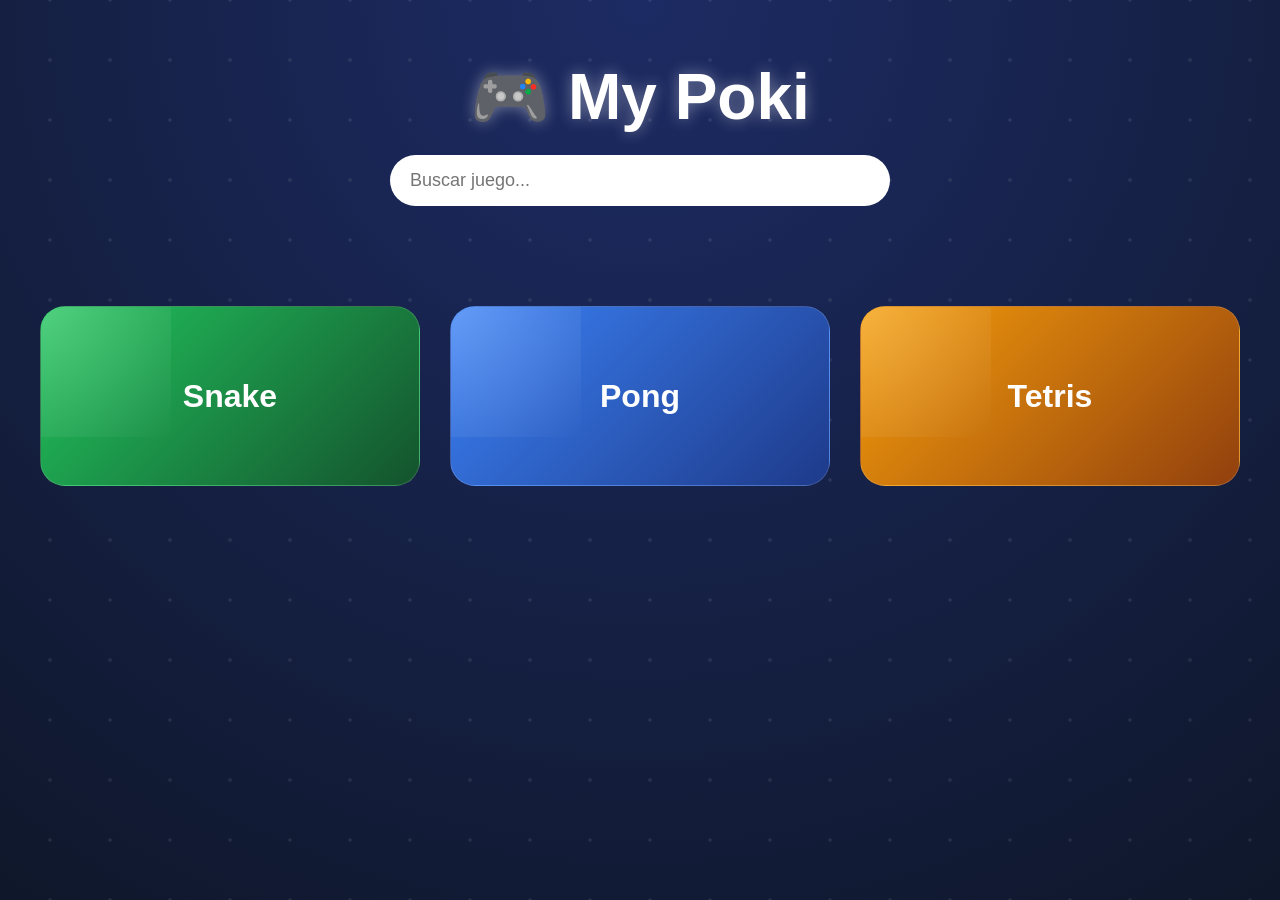
<file: index.html>
<!DOCTYPE html>
<html lang="es">
<head>
  <meta charset="UTF-8">
  <title>My Poki</title>
  <link rel="stylesheet" href="style.css">
</head>
<body>

<header>
  <h1>🎮 My Poki</h1>

  <input
    type="text"
    id="search"
    placeholder="Buscar juego..."
  >
</header>

<div class="games" id="games">

  <a class="card" href="games/snake/">
    <h2>Snake</h2>
  </a>

  <a class="card" href="games/pong/">
    <h2>Pong</h2>
  </a>

  <a class="card" href="games/tetris/">
    <h2>Tetris</h2>
  </a>

</div>

<script src="script.js"></script>

</body>
</html>
</file>
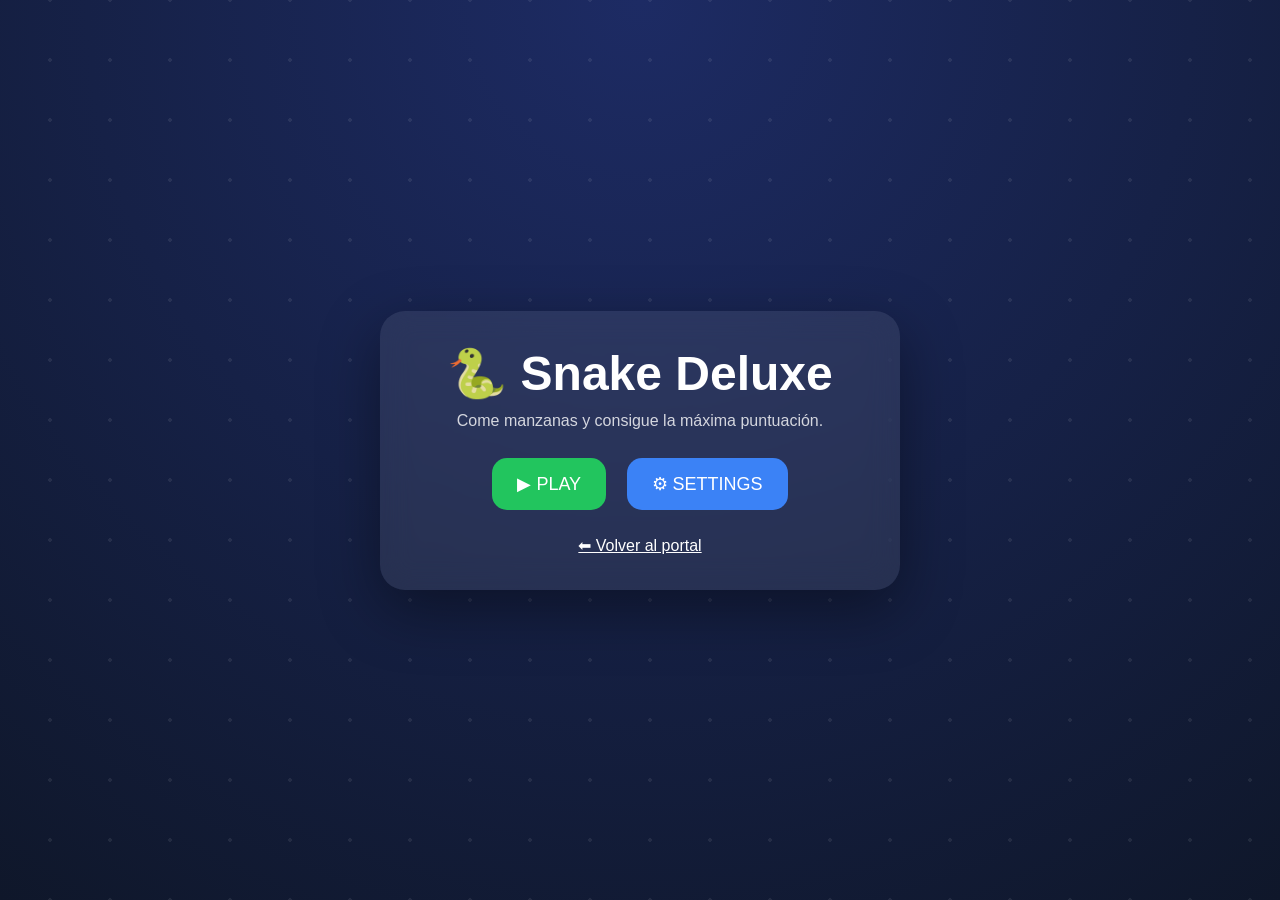
<file: games/snake/index.html>
<!DOCTYPE html>
<html lang="es">
<head>
<meta charset="UTF-8">
<title>Snake Deluxe</title>

<style>

*{
    margin:0;
    padding:0;
    box-sizing:border-box;
}

body{

    min-height:100vh;

    display:flex;
    justify-content:center;
    align-items:center;

    font-family:Arial,sans-serif;

    background:
    radial-gradient(circle at top,#1d2b64,#0f172a);

    color:white;

    overflow:hidden;
}

body::before{

    content:"";

    position:fixed;

    width:200%;
    height:200%;

    left:-50%;
    top:-50%;

    background:
    radial-gradient(
    rgba(255,255,255,.08) 2px,
    transparent 2px);

    background-size:60px 60px;

    animation:stars 60s linear infinite;
}

@keyframes stars{

    from{
        transform:translateY(0);
    }

    to{
        transform:translateY(300px);
    }

}

.panel{

    background:
    rgba(255,255,255,.08);

    backdrop-filter:blur(15px);

    border-radius:25px;

    padding:35px;

    text-align:center;

    width:520px;

    max-width:95%;

    box-shadow:
    0 20px 60px rgba(0,0,0,.4);

    animation:appear .5s ease;
}

@keyframes appear{

    from{
        opacity:0;
        transform:translateY(25px);
    }

    to{
        opacity:1;
        transform:translateY(0);
    }

}

h1{

    font-size:3rem;

    margin-bottom:10px;
}

p{

    opacity:.8;

    margin-bottom:20px;
}

button{

    border:none;

    border-radius:15px;

    padding:15px 25px;

    margin:8px;

    cursor:pointer;

    font-size:18px;

    transition:.3s;
}

button:hover{

    transform:
    translateY(-3px)
    scale(1.05);
}

.play{

    background:#22c55e;
    color:white;
}

.settings{

    background:#3b82f6;
    color:white;
}

canvas{

    background:black;

    border-radius:20px;

    border:4px solid white;

    box-shadow:
    0 0 40px rgba(255,255,255,.2);
}

#game{

    display:none;
}

a{

    color:white;
}

#gameover,
#settingsMenu{

    display:none;
}

.score{

    margin:15px;

    font-size:22px;

    font-weight:bold;
}

</style>
</head>
<body>

<div class="panel" id="menu">

    <h1>🐍 Snake Deluxe</h1>

    <p>
    Come manzanas y consigue la máxima puntuación.
    </p>

    <button
    class="play"
    onclick="startGame()">
    ▶ PLAY
    </button>

    <button
    class="settings"
    onclick="openSettings()">
    ⚙ SETTINGS
    </button>

    <br><br>

    <a href="../../index.html">
    ⬅ Volver al portal
    </a>

</div>

<div class="panel" id="settingsMenu">

    <h1>⚙ Settings</h1>

    <p>

    Retro Mode

    <input
    type="checkbox"
    id="retroToggle"
    checked>

    </p>

    <button
    class="play"
    onclick="backMenu()">
    Back
    </button>

</div>

<div class="panel" id="gameover">

    <h1>💀 GAME OVER</h1>

    <div
    class="score"
    id="scoreText">
    </div>

    <button
    class="play"
    onclick="startGame()">
    Play Again
    </button>

    <button
    class="settings"
    onclick="backMenu()">
    Menu
    </button>

</div>

<canvas
id="game"
width="500"
height="500">
</canvas>

<script>

const canvas =
document.getElementById("game");

const ctx =
canvas.getContext("2d");

// Control de carga de la imagen para evitar que se rompa el bucle
let appleLoaded = false;
const appleImage = new Image();
appleImage.onload = function() {
    appleLoaded = true;
};
appleImage.src = "apple.png";

const box = 25;

let snake;
let food;

let dx;
let dy;

let score=0;

let gameLoop;

let retroMode=true;

function startGame(){

    clearInterval(gameLoop);

    retroMode =
    document.getElementById(
    "retroToggle").checked;

    snake=[
        {x:250,y:250}
    ];

    food=randomFood();

    dx=box;
    dy=0;

    score=0;

    hideAll();

    canvas.style.display="block";

    gameLoop =
    setInterval(draw,90);
}

function randomFood(){

    return{

        x:
        Math.floor(
        Math.random()*20
        )*box,

        y:
        Math.floor(
        Math.random()*20
        )*box

    };

}

function hideAll(){

    document.getElementById(
    "menu").style.display="none";

    document.getElementById(
    "settingsMenu").style.display="none";

    document.getElementById(
    "gameover").style.display="none";

}

function openSettings(){

    hideAll();

    document.getElementById(
    "settingsMenu").style.display=
    "block";
}

function backMenu(){

    clearInterval(gameLoop);

    canvas.style.display="none";

    hideAll();

    document.getElementById(
    "menu").style.display=
    "block";
}

document.addEventListener(
"keydown",
e=>{

if(e.key==="ArrowUp" && dy===0){
dx=0;
dy=-box;
}

if(e.key==="ArrowDown" && dy===0){
dx=0;
dy=box;
}

if(e.key==="ArrowLeft" && dx===0){
dx=-box;
dy=0;
}

if(e.key==="ArrowRight" && dx===0){
dx=box;
dy=0;
}

});

function gameOver(){

clearInterval(gameLoop);

canvas.style.display="none";

document.getElementById(
"scoreText").innerText=
"Score: "+score;

document.getElementById(
"gameover").style.display=
"block";

}

function draw(){

ctx.clearRect(
0,
0,
500,
500);

// --- DIBUJAR LA COMIDA ---
if (appleLoaded) {
    // Si la imagen ya cargó en el navegador, la dibuja
    ctx.drawImage(appleImage, food.x, food.y, box, box);
} else {
    // Si aún no ha cargado (o hay un error de ruta), dibuja un cuadrado rojo de respaldo para que el juego siga funcionando
    ctx.fillStyle = "red";
    ctx.fillRect(food.x, food.y, box, box);
}

snake.forEach(part=>{

if(retroMode){

ctx.fillStyle="lime";

ctx.fillRect(
part.x,
part.y,
box,
box);

}else{

let g=
ctx.createRadialGradient(
part.x+12,
part.y+12,
2,
part.x+12,
part.y+12,
15);

g.addColorStop(
0,
"#7CFC00");

g.addColorStop(
1,
"#145214");

ctx.fillStyle=g;

ctx.beginPath();

ctx.arc(
part.x+12,
part.y+12,
12,
0,
Math.PI*2);

ctx.fill();

}

});

let head={

x:snake[0].x+dx,
y:snake[0].y+dy

};

if(
head.x<0||
head.y<0||
head.x>=500||
head.y>=500
){
gameOver();
return;
}

for(
let i=0;
i<snake.length;
i++
){

if(
head.x===snake[i].x &&
head.y===snake[i].y
){
gameOver();
return;
}

}

if(
head.x===food.x &&
head.y===food.y
){

score++;

food=randomFood();

}else{

snake.pop();

}

snake.unshift(head);

ctx.fillStyle="white";

ctx.font="20px Arial";

ctx.fillText(
"Score: "+score,
10,
30);

}

</script>

</body>
</html>
</file>
<file: style.css>
*{
    margin:0;
    padding:0;
    box-sizing:border-box;
}

body{
    font-family:Arial, Helvetica, sans-serif;
    min-height:100vh;
    background:
    radial-gradient(circle at top,#1d2b64,#0f172a);
    color:white;
    overflow-x:hidden;
}

body::before{
    content:"";
    position:fixed;
    width:200%;
    height:200%;
    left:-50%;
    top:-50%;

    background:
    radial-gradient(circle,rgba(255,255,255,.08) 2px,transparent 2px);

    background-size:60px 60px;

    animation:stars 60s linear infinite;

    pointer-events:none;
}

@keyframes stars{

    from{
        transform:translateY(0);
    }

    to{
        transform:translateY(200px);
    }

}

header{

    text-align:center;

    padding:60px 20px;

    animation:fadeIn 1s ease;

}

h1{

    font-size:4rem;

    margin-bottom:20px;

    text-shadow:
    0 0 15px rgba(255,255,255,.4);

}

#search{

    width:500px;
    max-width:90%;

    padding:15px 20px;

    border:none;

    border-radius:50px;

    font-size:18px;

    outline:none;

    background:white;

    transition:.3s;

}

#search:focus{

    transform:scale(1.03);

    box-shadow:
    0 0 30px rgba(255,255,255,.4);

}

.games{

    display:grid;

    grid-template-columns:
    repeat(auto-fit,minmax(250px,1fr));

    gap:30px;

    padding:40px;

    max-width:1300px;

    margin:auto;

}

.card{

    position:relative;

    overflow:hidden;

    text-decoration:none;

    color:white;

    background:
    linear-gradient(
    135deg,
    rgba(255,255,255,.12),
    rgba(255,255,255,.05));

    border:1px solid
    rgba(255,255,255,.15);

    backdrop-filter:blur(15px);

    border-radius:25px;

    padding:50px 30px;

    min-height:180px;

    display:flex;

    align-items:center;

    justify-content:center;

    transition:.35s;

    animation:cardAppear .7s ease;

}

.card::before{

    content:"";

    position:absolute;

    width:250px;
    height:250px;

    background:
    radial-gradient(
    circle,
    rgba(255,255,255,.2),
    transparent);

    top:-120px;
    left:-120px;

}

.card:hover{

    transform:
    translateY(-12px)
    scale(1.04);

    box-shadow:
    0 20px 50px
    rgba(0,0,0,.4);

}

.card h2{

    font-size:2rem;

    z-index:2;

}

@keyframes fadeIn{

    from{

        opacity:0;
        transform:translateY(-20px);

    }

    to{

        opacity:1;
        transform:translateY(0);

    }

}

@keyframes cardAppear{

    from{

        opacity:0;
        transform:translateY(30px);

    }

    to{

        opacity:1;
        transform:translateY(0);

    }

}

.card:nth-child(1){

    background:
    linear-gradient(
    135deg,
    #22c55e,
    #14532d);

}

.card:nth-child(2){

    background:
    linear-gradient(
    135deg,
    #3b82f6,
    #1e3a8a);

}

.card:nth-child(3){

    background:
    linear-gradient(
    135deg,
    #f59e0b,
    #92400e);

}

footer{

    text-align:center;

    padding:30px;

    opacity:.7;

}
</file>
